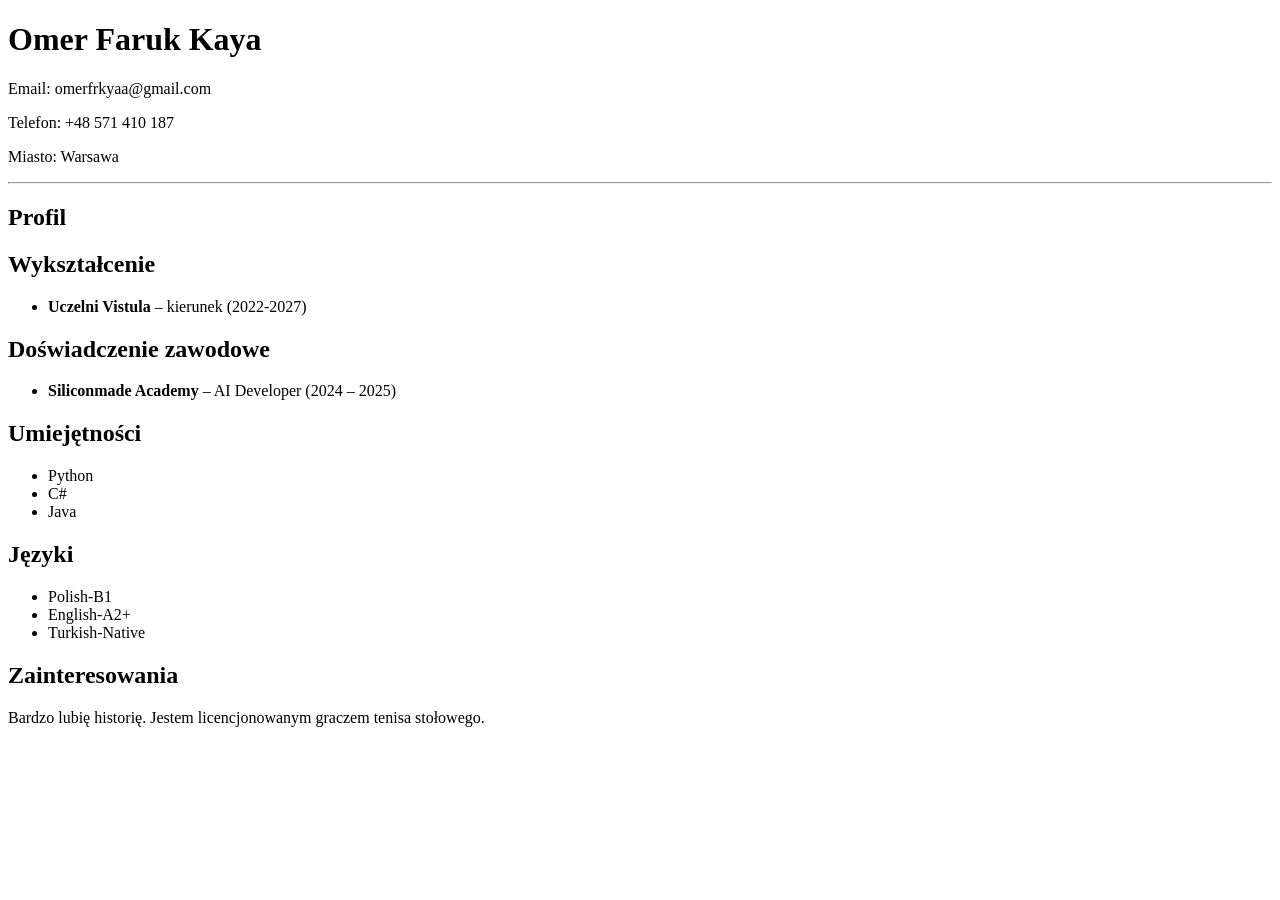
<file: zad1_cv/index.html>
<!DOCTYPE html>
<html lang="pl">
<head>
    <meta charset="UTF-8">
    <title>CV - Omer Faruk Kaya</title>
</head>
<body>

    <h1>Omer Faruk Kaya</h1>
    <p>Email: omerfrkyaa@gmail.com </p>
    <p>Telefon: +48 571 410 187</p>
    <p>Miasto: Warsawa </p>

    <hr>

    <h2>Profil</h2>
    <p>
        
    </p>

    <h2>Wykształcenie</h2>
    <ul>
        <li>
            <strong>Uczelni Vistula</strong> – kierunek (2022-2027)
        </li>
    </ul>

    <h2>Doświadczenie zawodowe</h2>
    <ul>
        <li>
            <strong>Siliconmade Academy</strong> – AI Developer (2024 – 2025)
            <p>
                
            </p>
        </li>
    </ul>

    <h2>Umiejętności</h2>
    <ul>
        <li>Python</li>
        <li>C#</li>
        <li>Java</li>
    </ul>

    <h2>Języki</h2>
    <ul>
        <li>Polish-B1</li>
        <li>English-A2+</li>
        <li>Turkish-Native</li>
    </ul>

    <h2>Zainteresowania</h2>
    <p>Bardzo lubię historię. Jestem licencjonowanym graczem tenisa stołowego.</p>

</body>
</html>
</file>
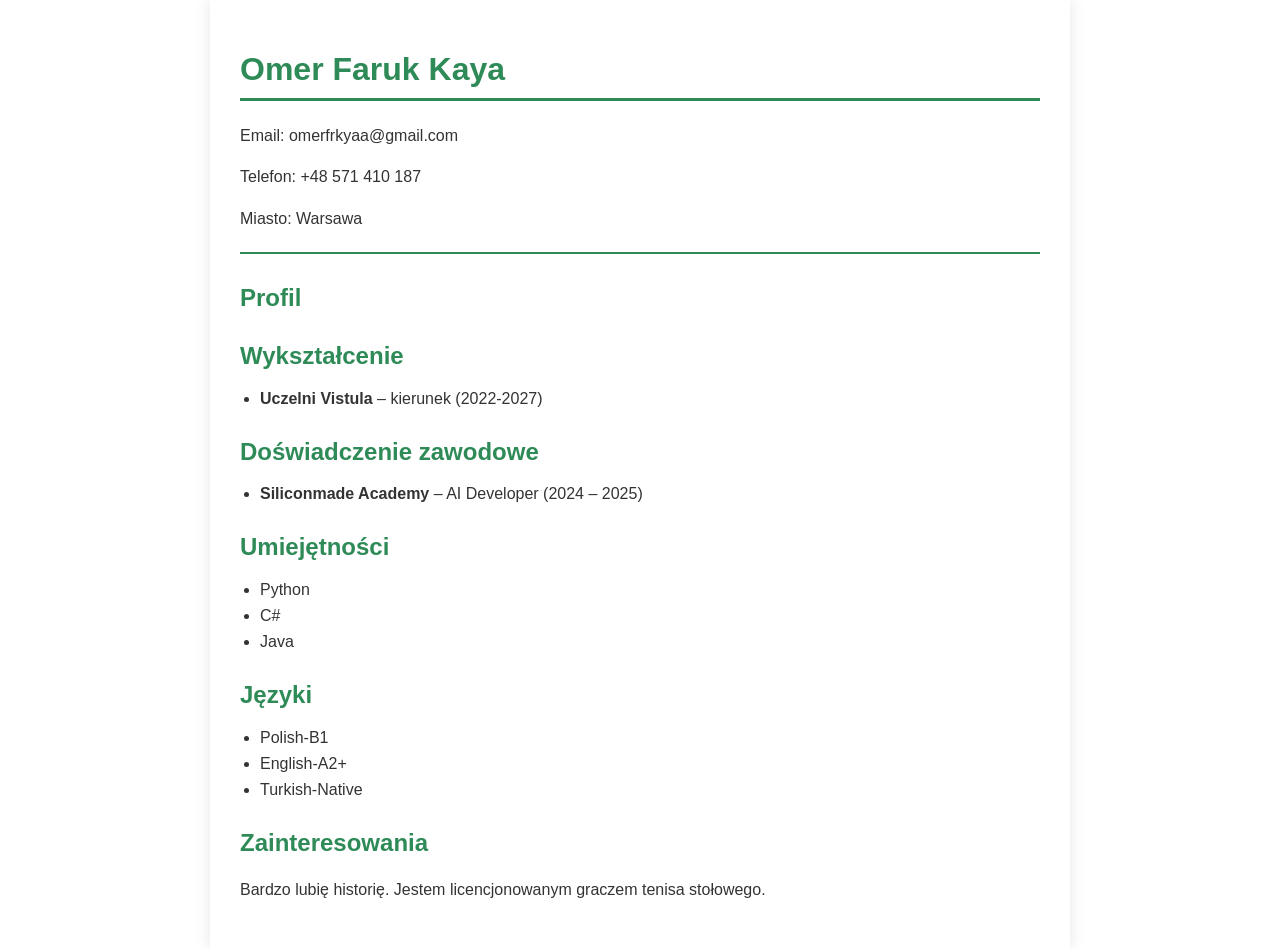
<file: zad2_css/index.html>
<!DOCTYPE html>
<html lang="pl">
<head>
    <meta charset="UTF-8">
    <title>CV - Omer Faruk Kaya</title>
    <link rel="stylesheet" href="styles.css">
</head>
<body>

    <h1>Omer Faruk Kaya</h1>
    <p>Email: omerfrkyaa@gmail.com </p>
    <p>Telefon: +48 571 410 187</p>
    <p>Miasto: Warsawa </p>

    <hr>

    <h2>Profil</h2>
    <p>
        
    </p>

    <h2>Wykształcenie</h2>
    <ul>
        <li>
            <strong>Uczelni Vistula</strong> – kierunek (2022-2027)
        </li>
    </ul>

    <h2>Doświadczenie zawodowe</h2>
    <ul>
        <li>
            <strong>Siliconmade Academy</strong> – AI Developer (2024 – 2025)
            <p>
                
            </p>
        </li>
    </ul>

    <h2>Umiejętności</h2>
    <ul>
        <li>Python</li>
        <li>C#</li>
        <li>Java</li>
    </ul>

    <h2>Języki</h2>
    <ul>
        <li>Polish-B1</li>
        <li>English-A2+</li>
        <li>Turkish-Native</li>
    </ul>

    <h2>Zainteresowania</h2>
    <p>Bardzo lubię historię. Jestem licencjonowanym graczem tenisa stołowego.</p>

</body>
</html>
</file>
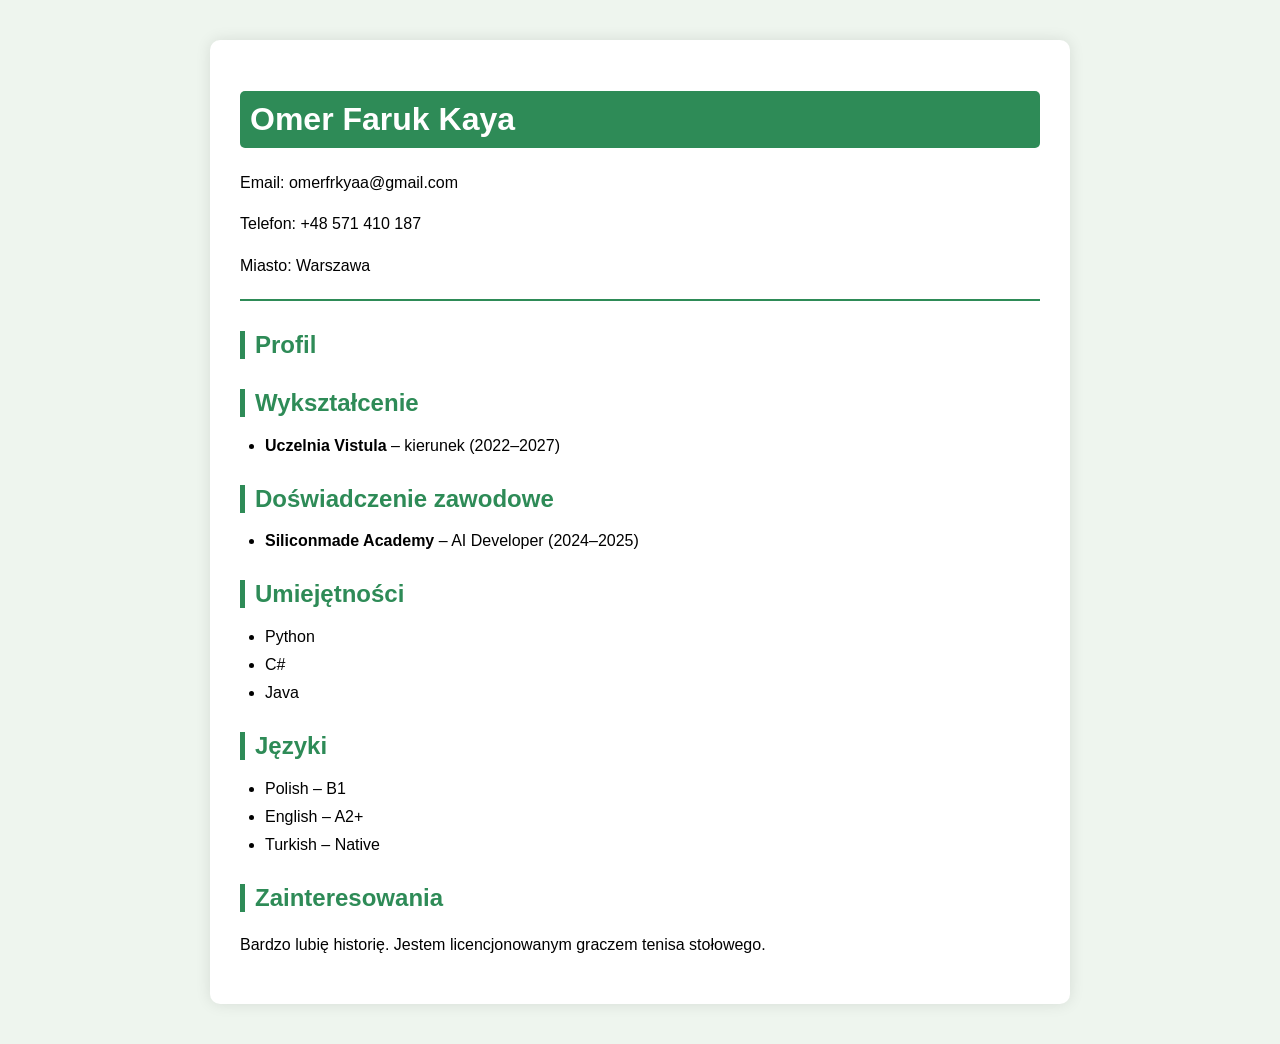
<file: zad3_motyw/index.html>
<!DOCTYPE html>
<html lang="pl">
<head>
    <meta charset="UTF-8">
    <title>CV - Omer Faruk Kaya</title>
    <link rel="stylesheet" href="green.css">
</head>
<body>

<div class="container">

    <h1>Omer Faruk Kaya</h1>
    <p>Email: omerfrkyaa@gmail.com</p>
    <p>Telefon: +48 571 410 187</p>
    <p>Miasto: Warszawa</p>

    <hr>

    <h2>Profil</h2>
    <p>
        
    </p>

    <h2>Wykształcenie</h2>
    <ul>
        <li>
            <strong>Uczelnia Vistula</strong> – kierunek (2022–2027)
        </li>
    </ul>

    <h2>Doświadczenie zawodowe</h2>
    <ul>
        <li>
            <strong>Siliconmade Academy</strong> – AI Developer (2024–2025)
            <p>
                
            </p>
        </li>
    </ul>

    <h2>Umiejętności</h2>
    <ul>
        <li>Python</li>
        <li>C#</li>
        <li>Java</li>
    </ul>

    <h2>Języki</h2>
    <ul>
        <li>Polish – B1</li>
        <li>English – A2+</li>
        <li>Turkish – Native</li>
    </ul>

    <h2>Zainteresowania</h2>
    <p>Bardzo lubię historię. Jestem licencjonowanym graczem tenisa stołowego.</p>

</div>

</body>
</html>
</file>
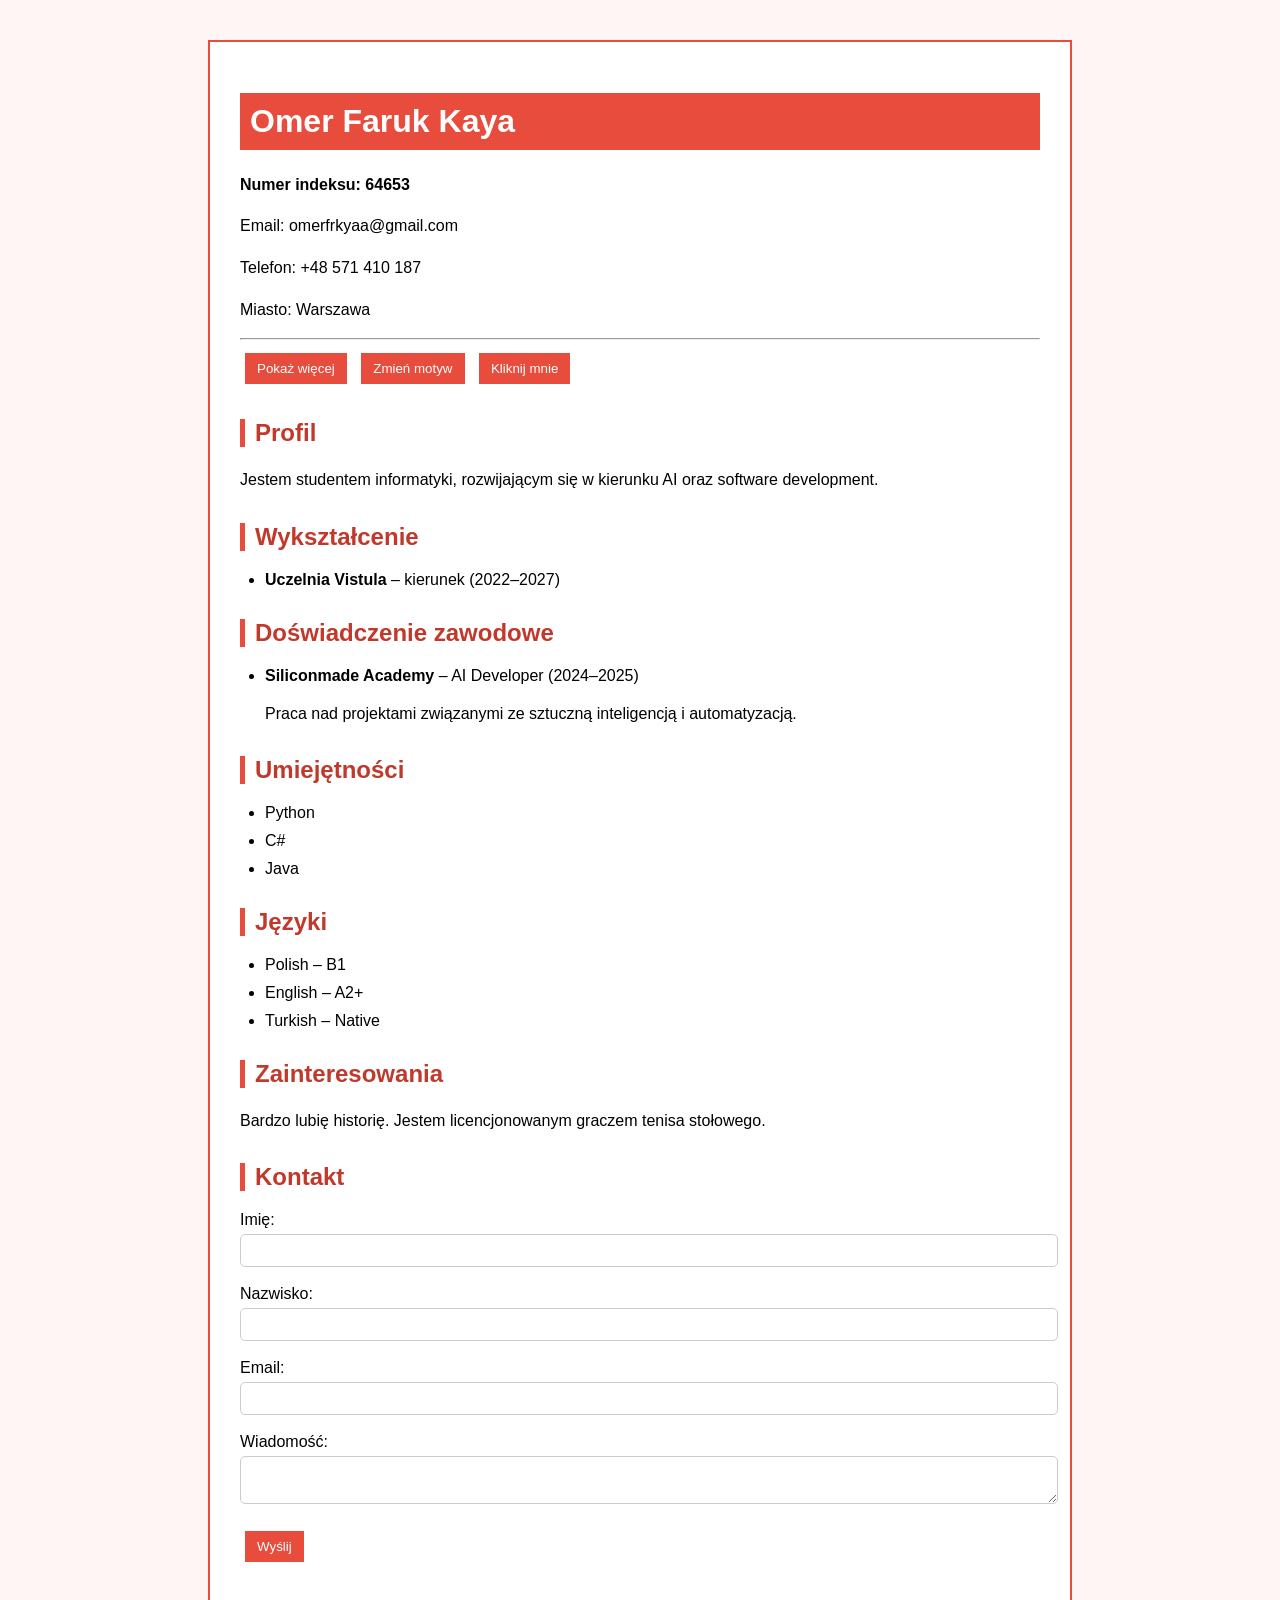
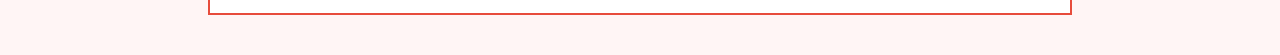
<file: zad5_form/index.html>
<!DOCTYPE html>
<html lang="pl">
<head>
    <meta charset="UTF-8">
    <title>CV - Omer Faruk Kaya (64653)</title>

    <link id="theme-style" rel="stylesheet" href="red.css">
</head>
<body>

<div class="container">

    <h1>Omer Faruk Kaya</h1>
    <p><strong>Numer indeksu: 64653</strong></p>
    <p>Email: omerfrkyaa@gmail.com</p>
    <p>Telefon: +48 571 410 187</p>
    <p>Miasto: Warszawa</p>

    <hr>

    <button onclick="toggleInfo()">Pokaż więcej</button>
    <button onclick="changeTheme()">Zmień motyw</button>
    <button onclick="showMessage()">Kliknij mnie</button>

    <div id="extra-info" style="display: none; margin-top: 15px;">
        <p>Interesuję się sztuczną inteligencją, programowaniem oraz nowymi technologiami.</p>
    </div>

    <h2>Profil</h2>
    <p>
        Jestem studentem informatyki, rozwijającym się w kierunku AI oraz software development.
    </p>

    <h2>Wykształcenie</h2>
    <ul>
        <li>
            <strong>Uczelnia Vistula</strong> – kierunek (2022–2027)
        </li>
    </ul>

    <h2>Doświadczenie zawodowe</h2>
    <ul>
        <li>
            <strong>Siliconmade Academy</strong> – AI Developer (2024–2025)
            <p>
                Praca nad projektami związanymi ze sztuczną inteligencją i automatyzacją.
            </p>
        </li>
    </ul>

    <h2>Umiejętności</h2>
    <ul>
        <li>Python</li>
        <li>C#</li>
        <li>Java</li>
    </ul>

    <h2>Języki</h2>
    <ul>
        <li>Polish – B1</li>
        <li>English – A2+</li>
        <li>Turkish – Native</li>
    </ul>

    <h2>Zainteresowania</h2>
    <p>Bardzo lubię historię. Jestem licencjonowanym graczem tenisa stołowego.</p>

    <h2>Kontakt</h2>

    <form id="contact-form" onsubmit="return validateForm()">

        <label>Imię:</label><br>
        <input type="text" id="name"><br><br>

        <label>Nazwisko:</label><br>
        <input type="text" id="surname"><br><br>

        <label>Email:</label><br>
        <input type="text" id="email"><br><br>

        <label>Wiadomość:</label><br>
        <textarea id="message"></textarea><br><br>

        <button type="submit">Wyślij</button>

    </form>

    <p id="error" style="color:red;"></p>
    <p id="success" style="color:green;"></p>

</div>

<script src="script.js"></script>

</body>
</html>
</file>
<file: zad2_css/styles.css>
body{
    font-family: 'Segoe UI', Tahoma, Geneva, Verdana, sans-serif;
    background-color: #f4f8f4;
    margin:40px;
    color:#333;
}

h1{
    color:#2e8b57;
    border-bottom:3px solid #2e8b57;
    padding-bottom:10px;
}

h2{
    color:#2e8b57;
    margin-top:30px;
}

p{
    line-height:1.6;
}

ul{
    padding-left:20px;
}

li{
    margin-bottom:8px;
}

hr{
    border:none;
    border-top:2px solid #2e8b57;
    margin:20px 0;
}

body{
    max-width:800px;
    margin:auto;
    padding:30px;
    background:white;
    box-shadow:0 0 15px rgba(0,0,0,0.1);
}
</file>
<file: zad3_motyw/green.css>
body{
    font-family: 'Segoe UI', Tahoma, Geneva, Verdana, sans-serif;
    background-color: #eef5ee;
    margin:0;
    padding:40px;
}

.container{
    max-width:800px;
    margin:auto;
    background:white;
    padding:30px;
    box-shadow:0 0 15px rgba(0,0,0,0.1);
    border-radius:10px;
}

h1{
    background:#2e8b57;
    color:white;
    padding:10px;
    border-radius:5px;
}

h2{
    color:#2e8b57;
    border-left:5px solid #2e8b57;
    padding-left:10px;
    margin-top:30px;
}

p{
    line-height:1.6;
}

ul{
    padding-left:25px;
}

li{
    margin-bottom:10px;
}

hr{
    border:none;
    border-top:2px solid #2e8b57;
    margin:20px 0;
}
</file>
<file: zad5_form/red.css>
body{
    font-family: Arial, sans-serif;
    background-color:#fff5f5;
    margin:0;
    padding:40px;
}

.container{
    max-width:800px;
    margin:auto;
    background:white;
    padding:30px;
    border:2px solid #e74c3c;
    border-radius:0;
}

h1{
    background:#e74c3c;
    color:white;
    padding:10px;
}

h2{
    color:#c0392b;
    border-left:5px solid #e74c3c;
    padding-left:10px;
    margin-top:30px;
}

p{
    line-height:1.6;
}

ul{
    padding-left:25px;
}

li{
    margin-bottom:10px;
}

/* 🔥 BUTTON STYLE */
button{
    margin:5px;
    padding:8px 12px;
    background:#e74c3c;
    color:white;
    border:none;
    cursor:pointer;
}

button:hover{
    background:#c0392b;
}

input, textarea {
    width: 100%;
    padding: 8px;
    margin-top: 5px;
    border: 1px solid #ccc;
    border-radius: 5px;
}

form {
    margin-top: 20px;
}
</file>
